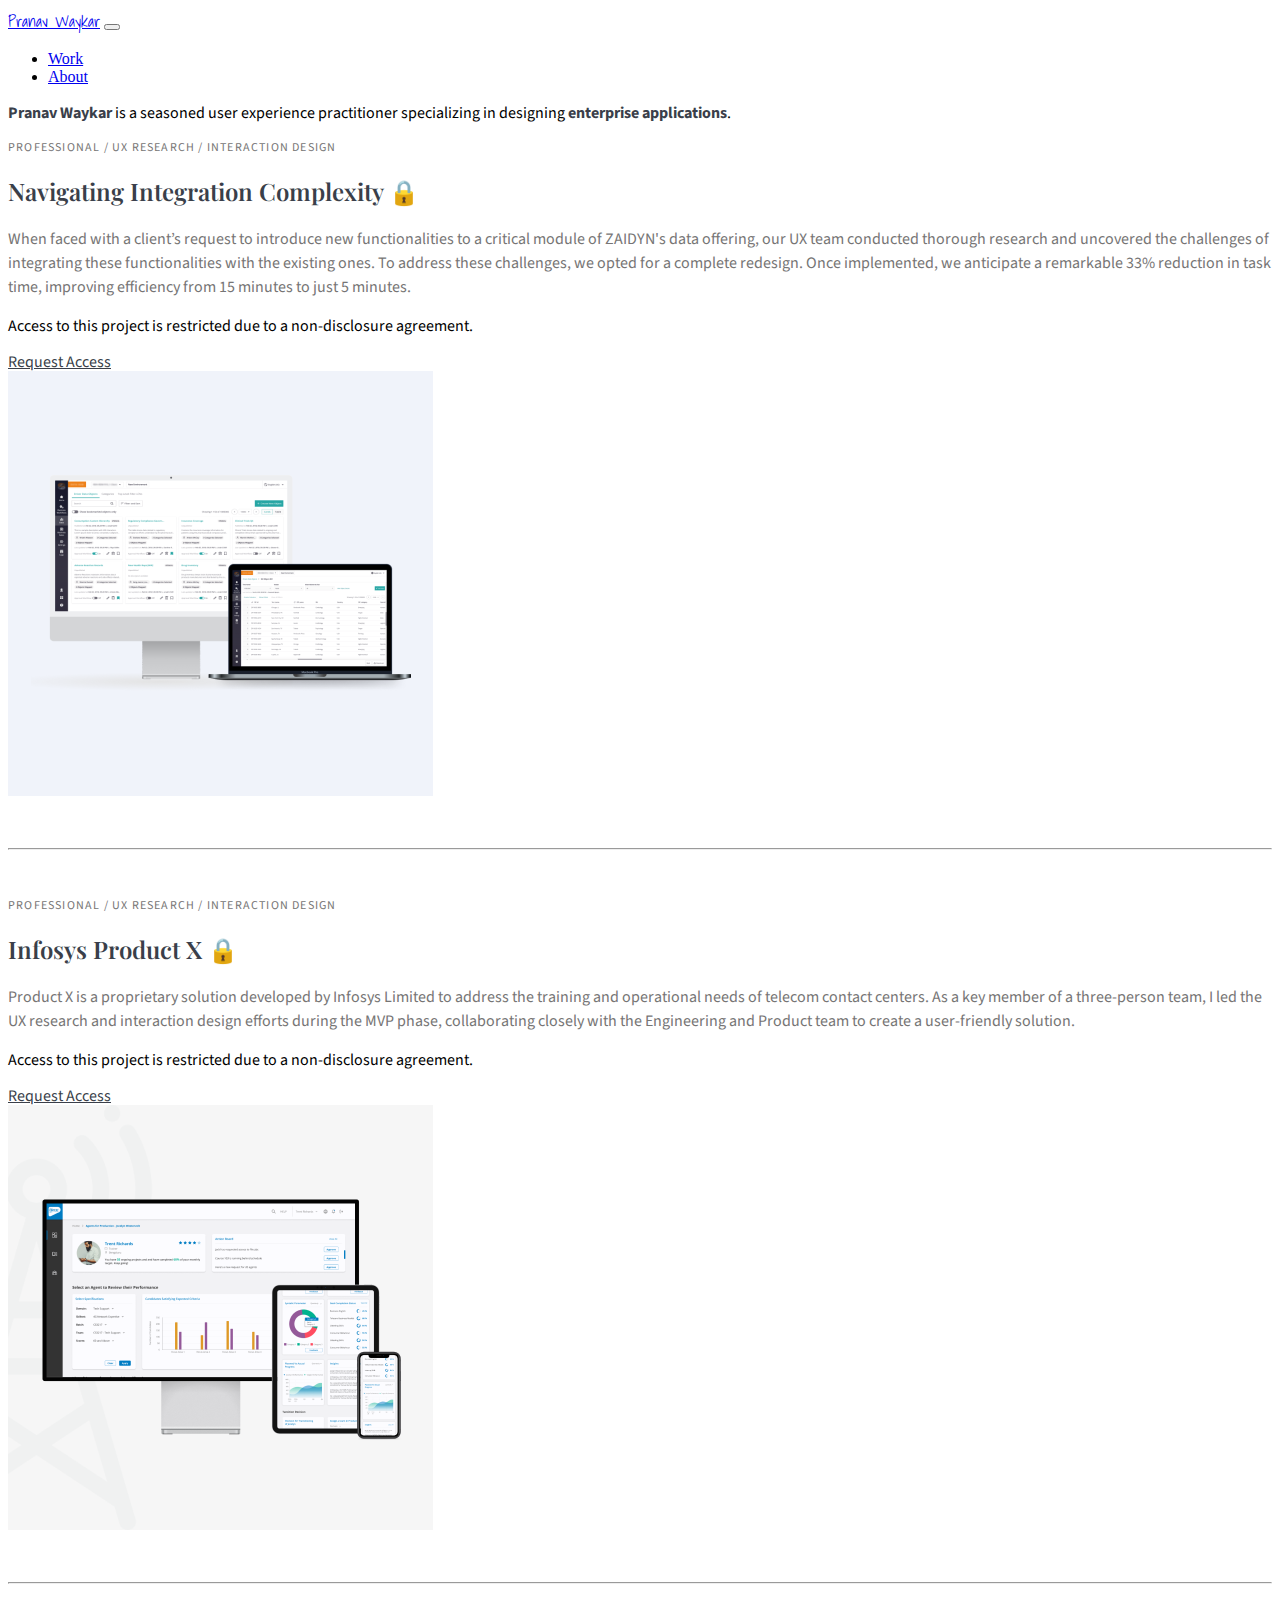
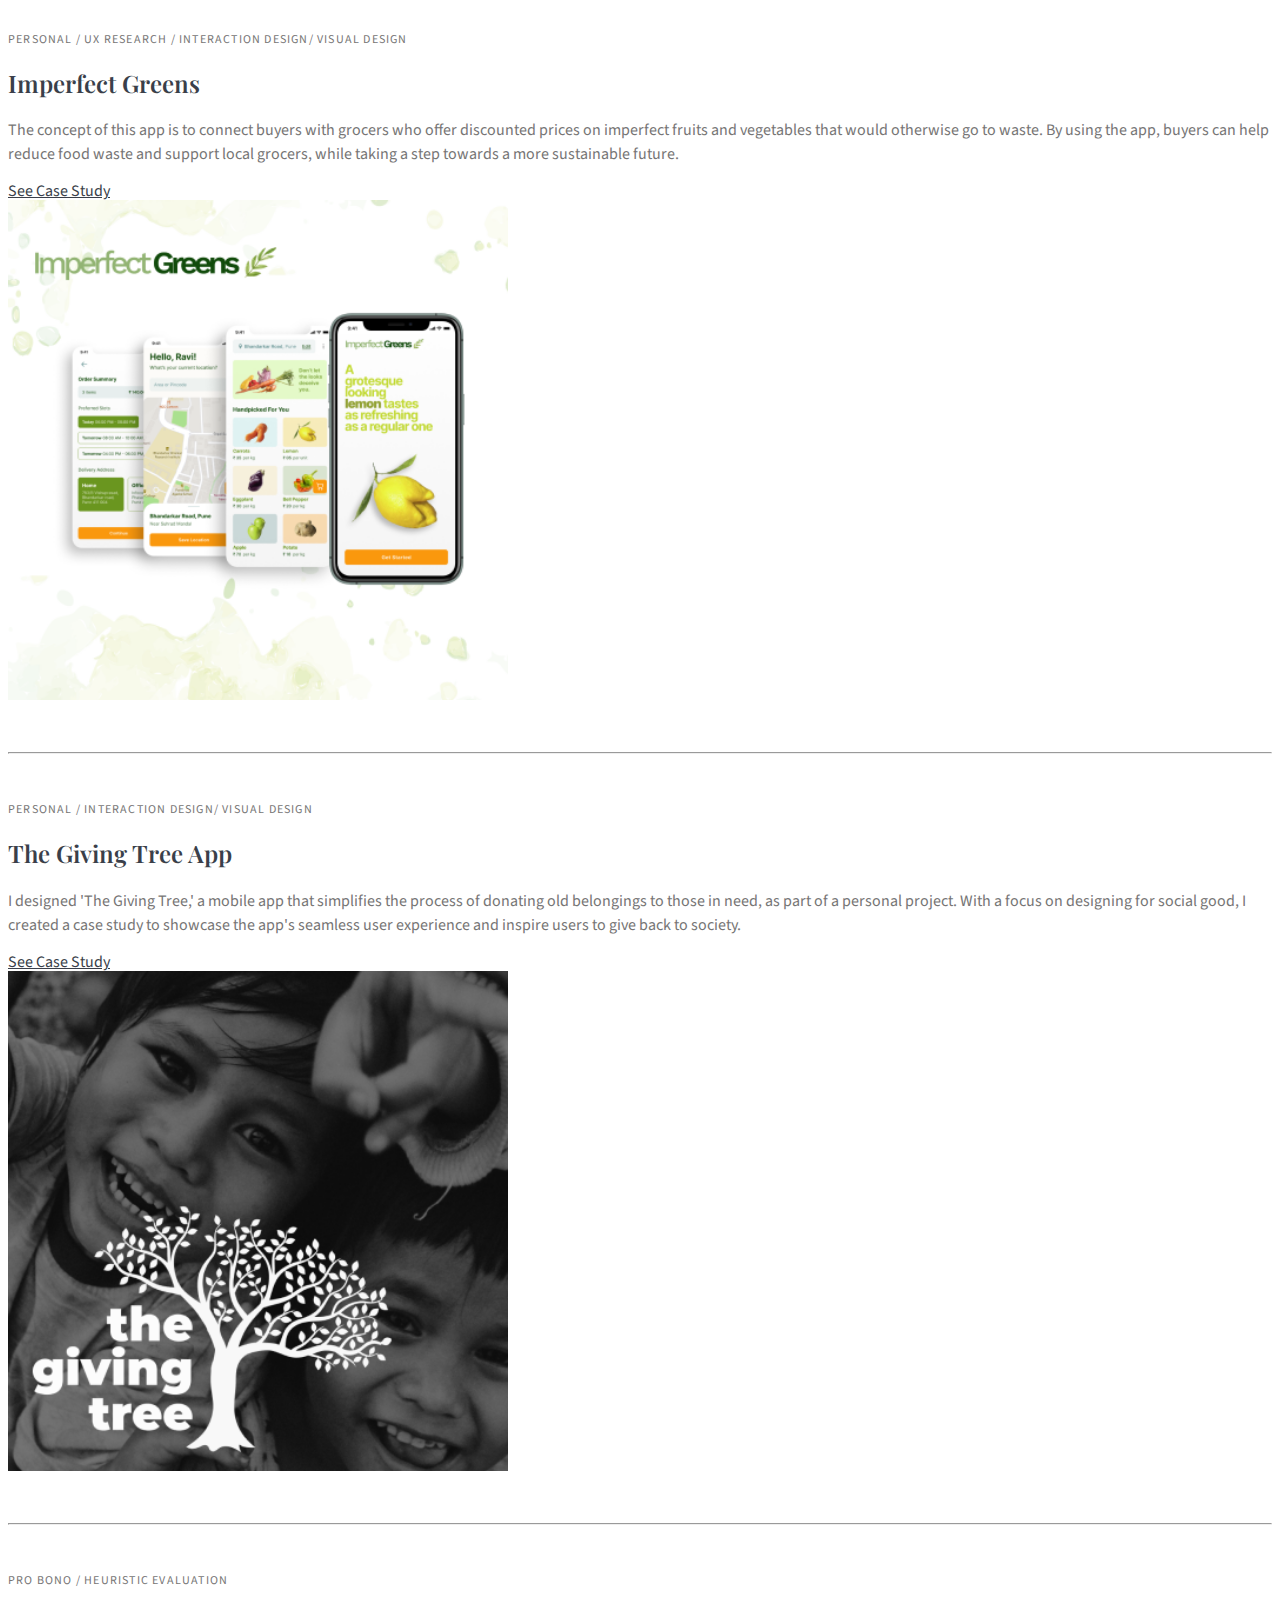
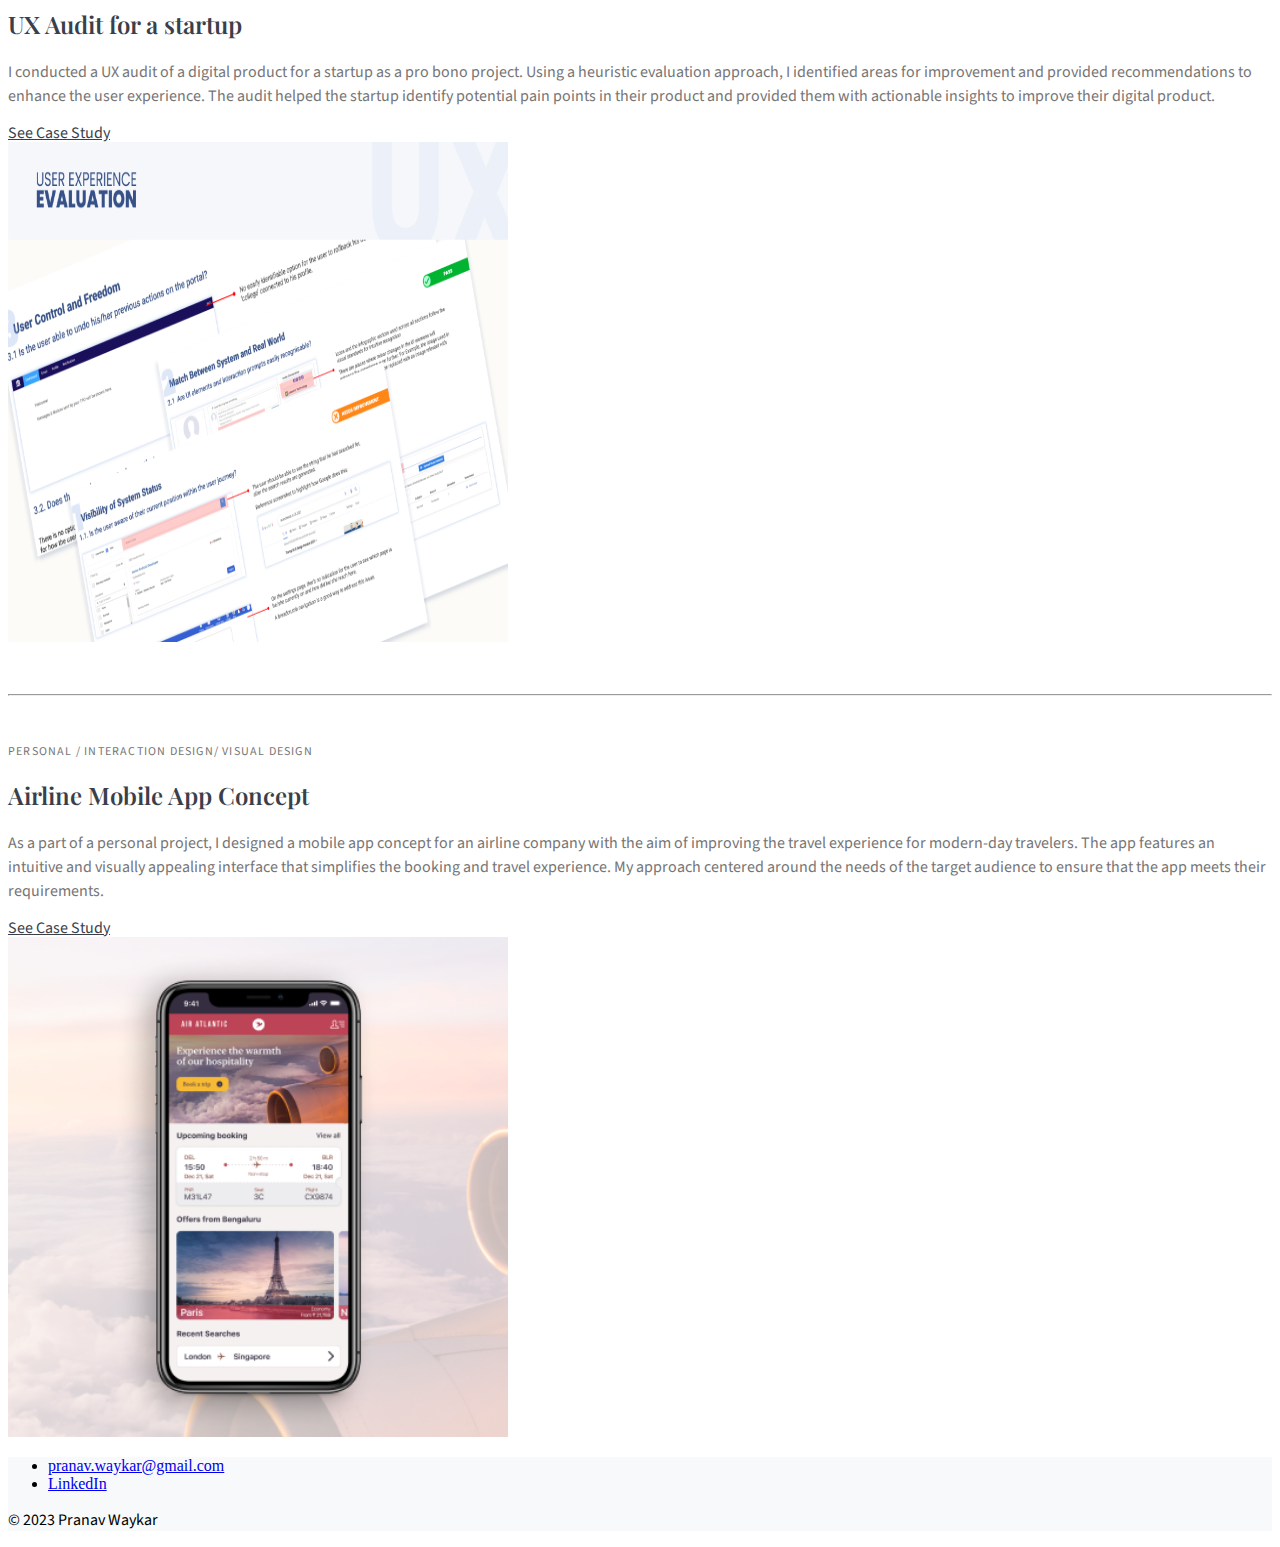
<file: index.html>
<!DOCTYPE html>
<html lang="en">

<head>
    <meta charset="UTF-8">
    <meta http-equiv="X-UA-Compatible" content="IE=edge">
    <meta name="viewport" content="width=device-width, initial-scale=1.0">
    <link href="https://cdn.jsdelivr.net/npm/bootstrap@5.3.0-alpha3/dist/css/bootstrap.min.css" rel="stylesheet"
        integrity="sha384-KK94CHFLLe+nY2dmCWGMq91rCGa5gtU4mk92HdvYe+M/SXH301p5ILy+dN9+nJOZ" crossorigin="anonymous">
    <link rel="stylesheet" href="css/styles.css">
    <!-- Google fonts -->
    <link rel="preconnect" href="https://fonts.googleapis.com">
    <link rel="preconnect" href="https://fonts.gstatic.com" crossorigin>
    <link
        href="https://fonts.googleapis.com/css2?family=Playfair+Display:wght@400;600&family=Shadows+Into+Light&family=Source+Sans+Pro:wght@400;600&display=swap"
        rel="stylesheet">
    <!--  -->
    <link rel="stylesheet" href="https://cdnjs.cloudflare.com/ajax/libs/font-awesome/4.7.0/css/font-awesome.min.css">
    <script src="https://cdn.jsdelivr.net/npm/bootstrap@5.3.0-alpha3/dist/js/bootstrap.bundle.min.js"
        integrity="sha384-ENjdO4Dr2bkBIFxQpeoTz1HIcje39Wm4jDKdf19U8gI4ddQ3GYNS7NTKfAdVQSZe"
        crossorigin="anonymous"></script>

    <title>Pranav Waykar</title>
</head>

<body>
    <!-- NAVIGATION -->
    <div class="container-fluid bg-dark">
        <div class="container col-xl-9 col-lg-9 col-md-9 col-sm-9">
            <nav class=" navbar navbar-dark bg-dark navbar-expand-lg ">
                <!-- removed bg-body-tertiary class to remove the background color -->
                <div class=" container-fluid">
                    <a class="navbar-brand my-brand" href="index.html">Pranav Waykar</a>
                    <button class="navbar-toggler" type="button" data-bs-toggle="collapse"
                        data-bs-target="#navbarSupportedContent" aria-controls="navbarSupportedContent"
                        aria-expanded="false" aria-label="Toggle navigation">
                        <span class="navbar-toggler-icon"></span>
                    </button>
                    <div class="collapse navbar-collapse" id="navbarSupportedContent">
                        <ul class="navbar-nav ms-auto mb-2 mb-lg-0">
                            <!-- changed me-auto to ms-auto to shift the nav links to right edge. Per bootstrap spacing utilities -->
                            <li class="nav-item px-2">
                                <a class="nav-link active" aria-current="page" href="#">Work</a>
                            </li>
                            <li class="nav-item px-2">
                                <a class="nav-link " href="about.html">About</a>
                            </li>
                    </div>
            </nav>
        </div>
    </div>



    <!-- INTRO STATEMENT -->
    <div class="bg-body-secondary">
        <div class="p-5 text-center">
            <div class="container p-5">
                <p class="col-xl-7 col-lg-7 fs-4 mx-auto text-emphasis-dark">
                    <strong>Pranav Waykar</strong> is a seasoned user experience practitioner specializing in designing
                    <strong>enterprise applications</strong>.
                </p>
            </div>
        </div>
    </div>

    <!-- WORK - FEATURETTES -->

    <div class="container py-5" id="Work">
        <div class="row featurette justify-content-center mt-lg-3">
            <div class="col-xl-6 col-lg-6 col-md-12 col-sm-12 mb-4">
                <p class="project-tag mb-3">PROFESSIONAL / UX RESEARCH / INTERACTION DESIGN</p>
                <h2 class="featurette-heading lh-1 mb-3">Navigating Integration Complexity 🔒</h2>
                <p class="desc-para mb-3">When faced with a client’s request to introduce new functionalities to a critical module of ZAIDYN's data offering, our UX team conducted thorough research and uncovered the challenges of integrating these functionalities with the existing ones. To address these challenges, we opted for a complete redesign. Once implemented, we anticipate a remarkable 33% reduction in task time, improving efficiency from 15 minutes to just 5 minutes.</p>
                <p class="text-danger">Access to this project is restricted due to a non-disclosure
                    agreement.</p>
                </p>
                <a class="tertiary-link" href="mailto:pranav.waykar@gmail.com">Request Access</a>
<!--                 <a class="tertiary-link " href="DD_case_study.html" target="__blank">See Case Study</a> -->
            </div>
            <div class="col-xl-4 col-lg-4 col-md-12 col-sm-12">

                <img class="bd-placeholder-img bd-placeholder-img-lg featurette-image img-fluid mx-auto"
                    src="images/Driver_Data/Driver_Data_Thumbnail.png" alt="Project 01 Thumbnail">
            </div>
        </div>

        <div class="row featurette justify-content-center">
            <hr class="featurette-divider">
            <div class="col-xl-6 col-lg-6 col-md-12 col-sm-12 mb-4">
                <p class="project-tag mb-3">PROFESSIONAL / UX RESEARCH / INTERACTION DESIGN</p>
                <h2 class="featurette-heading lh-1 mb-3">Infosys Product X 🔒</h2>
                <p class="desc-para mb-3">Product X is a proprietary solution developed by Infosys Limited to address
                    the
                    training and operational needs of telecom contact centers. As a key member of a three-person team, I
                    led the UX research and interaction design efforts during the MVP phase, collaborating closely with
                    the Engineering and Product team to create a user-friendly solution.
                <p class="text-danger">Access to this project is restricted due to a non-disclosure
                    agreement.</p>
                </p>
                <a class="tertiary-link" href="mailto:pranav.waykar@gmail.com">Request Access</a>
                <!-- <a class="tertiary-link " href="https://drive.google.com/file/d/1qrqeXV4tO9y8tNMxQyem0fFf-Lcx51K6/view?usp=sharing" target="__blank">[Temporary Link]</a> -->
            </div>
            <div class="col-xl-4 col-lg-4 col-md-12 col-sm-12">

                <img class="bd-placeholder-img bd-placeholder-img-lg featurette-image img-fluid mx-auto"
                    src="images/Infosys_Product_X/InfosysProduct-Thumbnail.png" alt="Project 01 Thumbnail">
            </div>
        </div>

        <div class="row featurette justify-content-center">
            <hr class="featurette-divider">
            <div class="col-xl-6 col-lg-6 col-md-12 col-sm-12 mb-4">
                <p class="project-tag mb-3">PERSONAL / UX RESEARCH / INTERACTION DESIGN/ VISUAL DESIGN</p>
                <h2 class="featurette-heading lh-1 mb-3">Imperfect Greens</h2>
                <p class="desc-para mb-3">The concept of this app is to connect buyers with grocers who offer discounted
                    prices on imperfect fruits and vegetables that would otherwise go to waste. By using the app, buyers
                    can help reduce food waste and support local grocers, while taking a step towards a more sustainable
                    future.</p>
                <a class="tertiary-link "
                    href="https://drive.google.com/file/d/17supX35zZ7RiD0rZfxMui96YQ_pO6OV6/view?usp=share_link "
                    target="__blank">See
                    Case Study</a>
            </div>
            <div class="col-xl-4 col-lg-4 col-md-12 col-sm-12">
                <img class="bd-placeholder-img bd-placeholder-img-lg featurette-image img-fluid mx-auto" width="500"
                    height="500" src="images/ImperfectGreens-Thumbnail.png" alt="Project 01 Thumbnail">
            </div>
        </div>

        <div class="row featurette justify-content-center">
            <hr class="featurette-divider">
            <div class="col-xl-6 col-lg-6 col-md-12 col-sm-12 mb-4">
                <p class="project-tag mb-3">PERSONAL / INTERACTION DESIGN/ VISUAL DESIGN</p>
                <h2 class="featurette-heading lh-1 mb-3">The Giving Tree App</h2>
                <p class="desc-para mb-3">I designed 'The Giving Tree,' a mobile app that simplifies the process of
                    donating old belongings to those in need, as part of a personal project. With a focus on designing
                    for social good, I created a case study to showcase the app's seamless user experience and inspire
                    users to give back to society.</p>
                <a class="tertiary-link "
                    href="https://drive.google.com/file/d/1h9Ia-R3yaycMg_J61tQJE1GAR1RWXCLE/view?usp=share_link"
                    target="__blank">See
                    Case Study</a>
            </div>
            <div class="col-xl-4 col-lg-4 col-md-12 col-sm-12">
                <img class="bd-placeholder-img bd-placeholder-img-lg featurette-image img-fluid mx-auto" width="500"
                    height="500" src="images/TheGivingTree-Thumbnail.png" alt="Project 01 Thumbnail">
            </div>
        </div>

        <div class="row featurette justify-content-center">
            <hr class="featurette-divider">
            <div class="col-xl-6 col-lg-6 col-md-12 col-sm-12 mb-4">
                <p class="project-tag mb-3">PRO BONO / HEURISTIC EVALUATION</p>
                <h2 class="featurette-heading lh-1 mb-3">UX Audit for a startup</h2>
                <p class="desc-para mb-3">I conducted a UX audit of a digital product for a startup as a pro bono
                    project. Using a heuristic evaluation approach, I identified areas for improvement and provided
                    recommendations to enhance the user experience. The audit helped the startup identify potential pain
                    points in their product and provided them with actionable insights to improve their digital product.
                </p>
                <a class="tertiary-link "
                    href="https://drive.google.com/file/d/1rbe2ZOlmZE2PBiN7OqsmSW19i8lrCc_e/view?usp=share_link"
                    target="__blank">See
                    Case Study</a>
            </div>
            <div class="col-xl-4 col-lg-4 col-md-12 col-sm-12">
                <img class="bd-placeholder-img bd-placeholder-img-lg featurette-image img-fluid mx-auto" width="500"
                    height="500" src="images/UXAudit-Thumbnail.png" alt="Project 01 Thumbnail">
            </div>
        </div>

        <div class="row featurette justify-content-center">
            <hr class="featurette-divider">
            <div class="col-xl-6 col-lg-6 col-md-12 col-sm-12 mb-4">
                <p class="project-tag mb-3">PERSONAL / INTERACTION DESIGN/ VISUAL DESIGN</p>
                <h2 class="featurette-heading lh-1 mb-3">Airline Mobile App Concept</h2>
                <p class="desc-para mb-3">As a part of a personal project, I designed a mobile app concept for an
                    airline company with the aim of improving the travel experience for modern-day travelers. The app
                    features an intuitive and visually appealing interface that simplifies the booking and travel
                    experience. My approach centered around the needs of the target audience to ensure that the app
                    meets their requirements.</p>
                <a class="tertiary-link "
                    href="https://drive.google.com/file/d/1_IXoBZcv_PWfhzzo0l_D6WMmmrSvz1QL/view?usp=share_link"
                    target="__blank">See
                    Case Study</a>
            </div>
            <div class="col-xl-4 col-lg-4 col-md-12 col-sm-12">
                <img class="bd-placeholder-img bd-placeholder-img-lg featurette-image img-fluid mx-auto" width="500"
                    height="500" src="images/AirlineApp-Thumbnail.png" alt="Project 01 Thumbnail">
            </div>
        </div>
    </div>

    <!-- FOOTER -->
    <div class="my-bg border-top">
        <div class="container col-xl-9 col-lg-9 col-md-9 col-sm-9">
            <footer class="d-flex flex-wrap justify-content-between align-items-center py-4">
                <ul class="nav justify-content-end">
                    <li class="nav-item"><a href="mailto:pranav.waykar@gmail.com"
                            class="nav-link px-2 text-body-secondary footer-link">pranav.waykar@gmail.com</a></li>
                    <li class="nav-item"><a href="https://www.linkedin.com/in/pranav-waykar/" target="_blank"
                            class="nav-link px-2 text-body-secondary footer-link">LinkedIn</a></li>
                    <!-- <li class="nav-item"><a href="https://www.behance.net/pranavw" target="_blank"
                            class="nav-link px-2 text-body-secondary footer-link">Behance</a></li> -->
                </ul>
                <p class="text-body-secondary">&copy; 2023 Pranav Waykar</p>
            </footer>
        </div>
    </div>

</body>

</html>
</file>
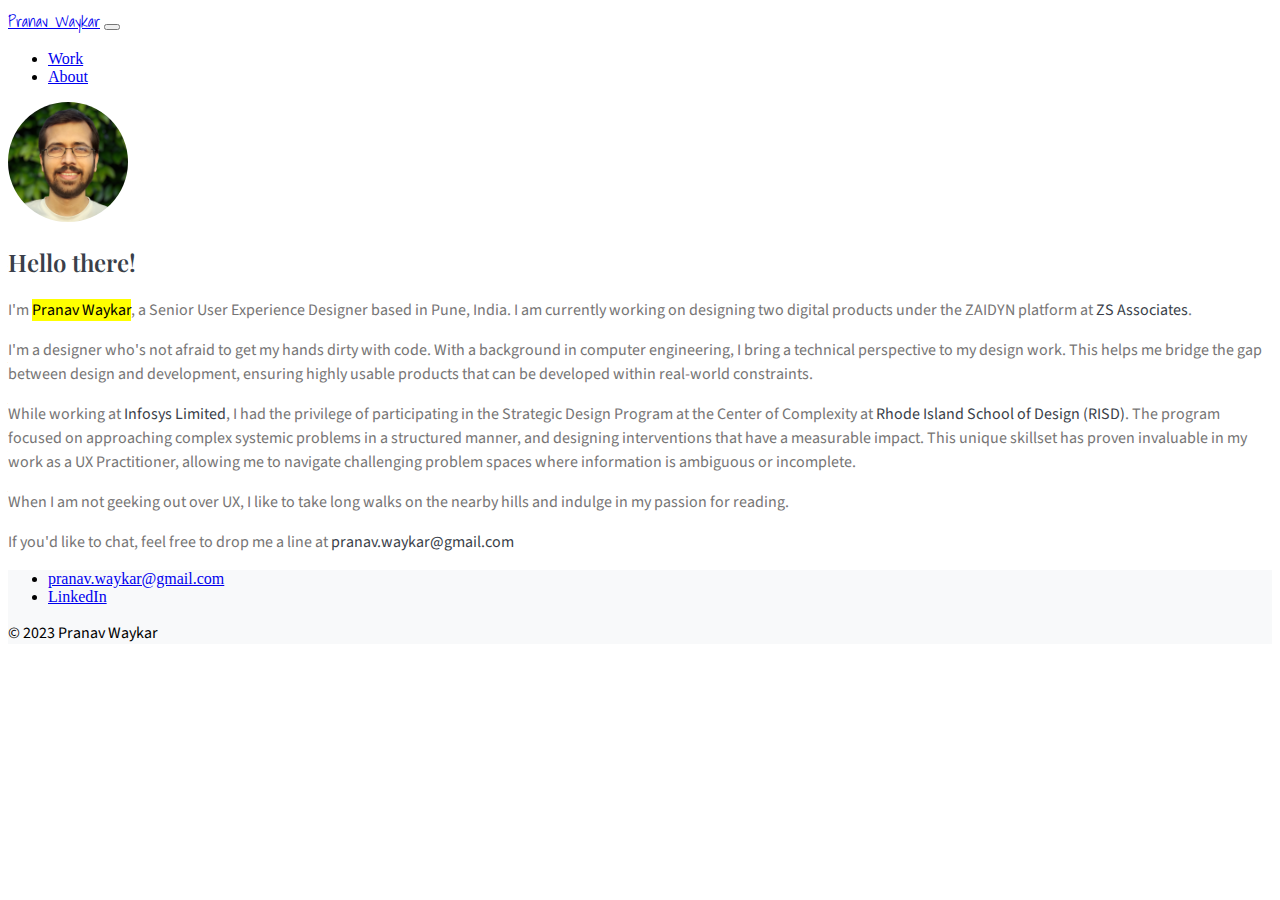
<file: about.html>
<!DOCTYPE html>
<html lang="en">

<head>
    <meta charset="UTF-8">
    <meta http-equiv="X-UA-Compatible" content="IE=edge">
    <meta name="viewport" content="width=device-width, initial-scale=1.0">
    <link href="https://cdn.jsdelivr.net/npm/bootstrap@5.3.0-alpha3/dist/css/bootstrap.min.css" rel="stylesheet"
        integrity="sha384-KK94CHFLLe+nY2dmCWGMq91rCGa5gtU4mk92HdvYe+M/SXH301p5ILy+dN9+nJOZ" crossorigin="anonymous">
    <link rel="stylesheet" href="css/styles.css">
    <!-- Google fonts -->
    <link rel="preconnect" href="https://fonts.googleapis.com">
    <link rel="preconnect" href="https://fonts.gstatic.com" crossorigin>
    <link
        href="https://fonts.googleapis.com/css2?family=Playfair+Display:wght@400;600&family=Shadows+Into+Light&family=Source+Sans+Pro:wght@400;600&display=swap"
        rel="stylesheet">
    <!--  -->
    <link rel="stylesheet" href="https://cdnjs.cloudflare.com/ajax/libs/font-awesome/4.7.0/css/font-awesome.min.css">
    <script src="https://cdn.jsdelivr.net/npm/bootstrap@5.3.0-alpha3/dist/js/bootstrap.bundle.min.js"
        integrity="sha384-ENjdO4Dr2bkBIFxQpeoTz1HIcje39Wm4jDKdf19U8gI4ddQ3GYNS7NTKfAdVQSZe"
        crossorigin="anonymous"></script>

    <title>Pranav Waykar</title>
</head>

<body>
    <!-- Navigation -->
    <div class="container-fluid bg-dark">
        <div class="container col-xl-9 col-lg-9 col-md-9 col-sm-9">
            <nav class="navbar navbar-dark bg-dark navbar-expand-lg ">
                <!-- removed bg-body-tertiary class to remove the background color -->
                <div class="container-fluid">
                    <a class="navbar-brand my-brand" href="index.html">Pranav Waykar</a>
                    <button class="navbar-toggler" type="button" data-bs-toggle="collapse"
                        data-bs-target="#navbarSupportedContent" aria-controls="navbarSupportedContent"
                        aria-expanded="false" aria-label="Toggle navigation">
                        <span class="navbar-toggler-icon"></span>
                    </button>
                    <div class="collapse navbar-collapse" id="navbarSupportedContent">
                        <ul class="navbar-nav ms-auto mb-2 mb-lg-0">
                            <!-- changed me-auto to ms-auto to shift the nav links to right edge. Per bootstrap spacing utilities -->
                            <li class="nav-item px-2">
                                <a class="nav-link" href="index.html">Work</a>
                            </li>
                            <li class="nav-item px-2">
                                <a class="nav-link active" aria-current="page" href="about.html">About</a>
                            </li>
                    </div>
                </div>
            </nav>
        </div>
    </div>


    <div class="container">
        <div class="row  justify-content-center">
            <div class="col-xl-7 col-lg-7 col-md-9">
                <div class="text-center mt-lg-5 mt-md-4 mt-3">
                    <img class="my-img" src="images/Portrait-square.png" alt="Portrait">
                </div>
                <!-- <h2 class="featurette-heading text-center my-md-4 my-3">I'm a UX Practitioner based in Pune, India
                </h2> -->
                <h2 class="featurette-heading text-center my-md-4 my-3">Hello there!
                </h2>
                <p class="desc-para">
                    I'm <mark>Pranav Waykar</mark>, a Senior User Experience Designer based in Pune,
                    India.
                    I am currently working on designing two digital products under the ZAIDYN platform at <a
                        class="fw-bold mailto-link" href="https://www.zs.com/">ZS Associates</a>.</p>
                <p class="desc-para">I'm a designer who's not afraid to get my hands dirty with code. With a background in computer
                    engineering, I bring a technical perspective to my
                    design work. This helps me bridge the gap between design and development, ensuring highly usable products that can be developed within real-world constraints.</p>
                <p class="desc-para">While working at <a class="fw-bold mailto-link"
                    href="https://www.infosys.com/">Infosys Limited</a>, I had the privilege of participating in the Strategic Design Program at
                    the
                    Center of Complexity at <a class="fw-bold mailto-link" href="https://www.risd.edu/">Rhode Island
                        School of Design (RISD)</a>. The program focused on approaching complex systemic problems in a structured manner, and designing interventions that have a
                    measurable
                    impact. This unique skillset has proven invaluable in my work as a UX Practitioner, allowing me
                    to
                    navigate challenging problem spaces where information is ambiguous or incomplete.</p>
                <p class="desc-para">
                    When I am not geeking out over UX, I like to
                    take long walks on the nearby hills and indulge in my passion for reading.
                </p>
                <p class="desc-para pb-md-5 pb-sm-2">If you'd like to chat, feel free to drop me a line at <a
                        class="fw-bold mailto-link" href="mailto:pranav.waykar@gmail.com">pranav.waykar@gmail.com</a>
                </p>
            </div>
        </div>

    </div>

    <!-- to be decided if this should be added or not 
      CONTACT
      <div class="container pt-5"" id=" Contact">
        <hr class="featurette-divider">
        <p class="section-header mx-auto ">CONTACT</p>

        <div class="row my-3 py-3 mx-auto col-xl-7 col-lg-7 col-md-10 col-sm-12">
            <h2 class="featurette-heading lh-1"><a class="mailto-link"
                    href="mailto:pranav.waykar@gmail.com">pranav.waykar@gmail.com</a></h2>
            <p class="desc-para">Got a project in mind or just want to chat? Drop me a line and I'll get back to you
                in
                no time. Looking forward to hearing from you!✌️</p>
            <ul class="nav col-md-4 d-flex py-5">
                <li class="mx-2"><a href="https://www.behance.net/pranavw" class="fa fa-behance"></a></li>
                <li class="mx-2"><a href="https://in.linkedin.com/in/pranav-waykar-design" class="fa fa-linkedin"></a>
                </li>
                <li class="mx-2"><a href="https://twitter.com/pranav_waykar" class="fa fa-twitter"></a></li>
            </ul>
        </div>
    </div> --> 

    <!-- <div class="my-bg py-3">
        <div class="container">
            <footer class="d-flex flex-wrap justify-content-between align-items-center py-3">
                <p class="text-body-secondary">Copyright &copy; 2023 Pranav Waykar. All Rights Reserved.</p>
                <p class="text-body-secondary justify-content-end">This site is hand-crafted with care🌿</p>
            </footer>
        </div>
    </div> -->

    <!-- FOOTER -->
    <div class="my-bg border-top">
        <div class="container col-xl-9 col-lg-9 col-md-9 col-sm-9">
            <footer class="d-flex flex-wrap justify-content-between align-items-center py-4">
                <ul class="nav justify-content-end">
                    <li class="nav-item"><a href="mailto:pranav.waykar@gmail.com"
                            class="nav-link px-2 text-body-secondary footer-link">pranav.waykar@gmail.com</a></li>
                    <li class="nav-item"><a href="https://www.linkedin.com/in/pranav-waykar/" target="_blank"
                            class="nav-link px-2 text-body-secondary footer-link">LinkedIn</a></li>
                    <!-- <li class="nav-item"><a href="https://www.behance.net/pranavw" target="_blank"
                            class="nav-link px-2 text-body-secondary footer-link">Behance</a></li> -->
                </ul>
                <p class="text-body-secondary">&copy; 2023 Pranav Waykar</p>
            </footer>
        </div>
    </div>

</body>

</html>
</file>
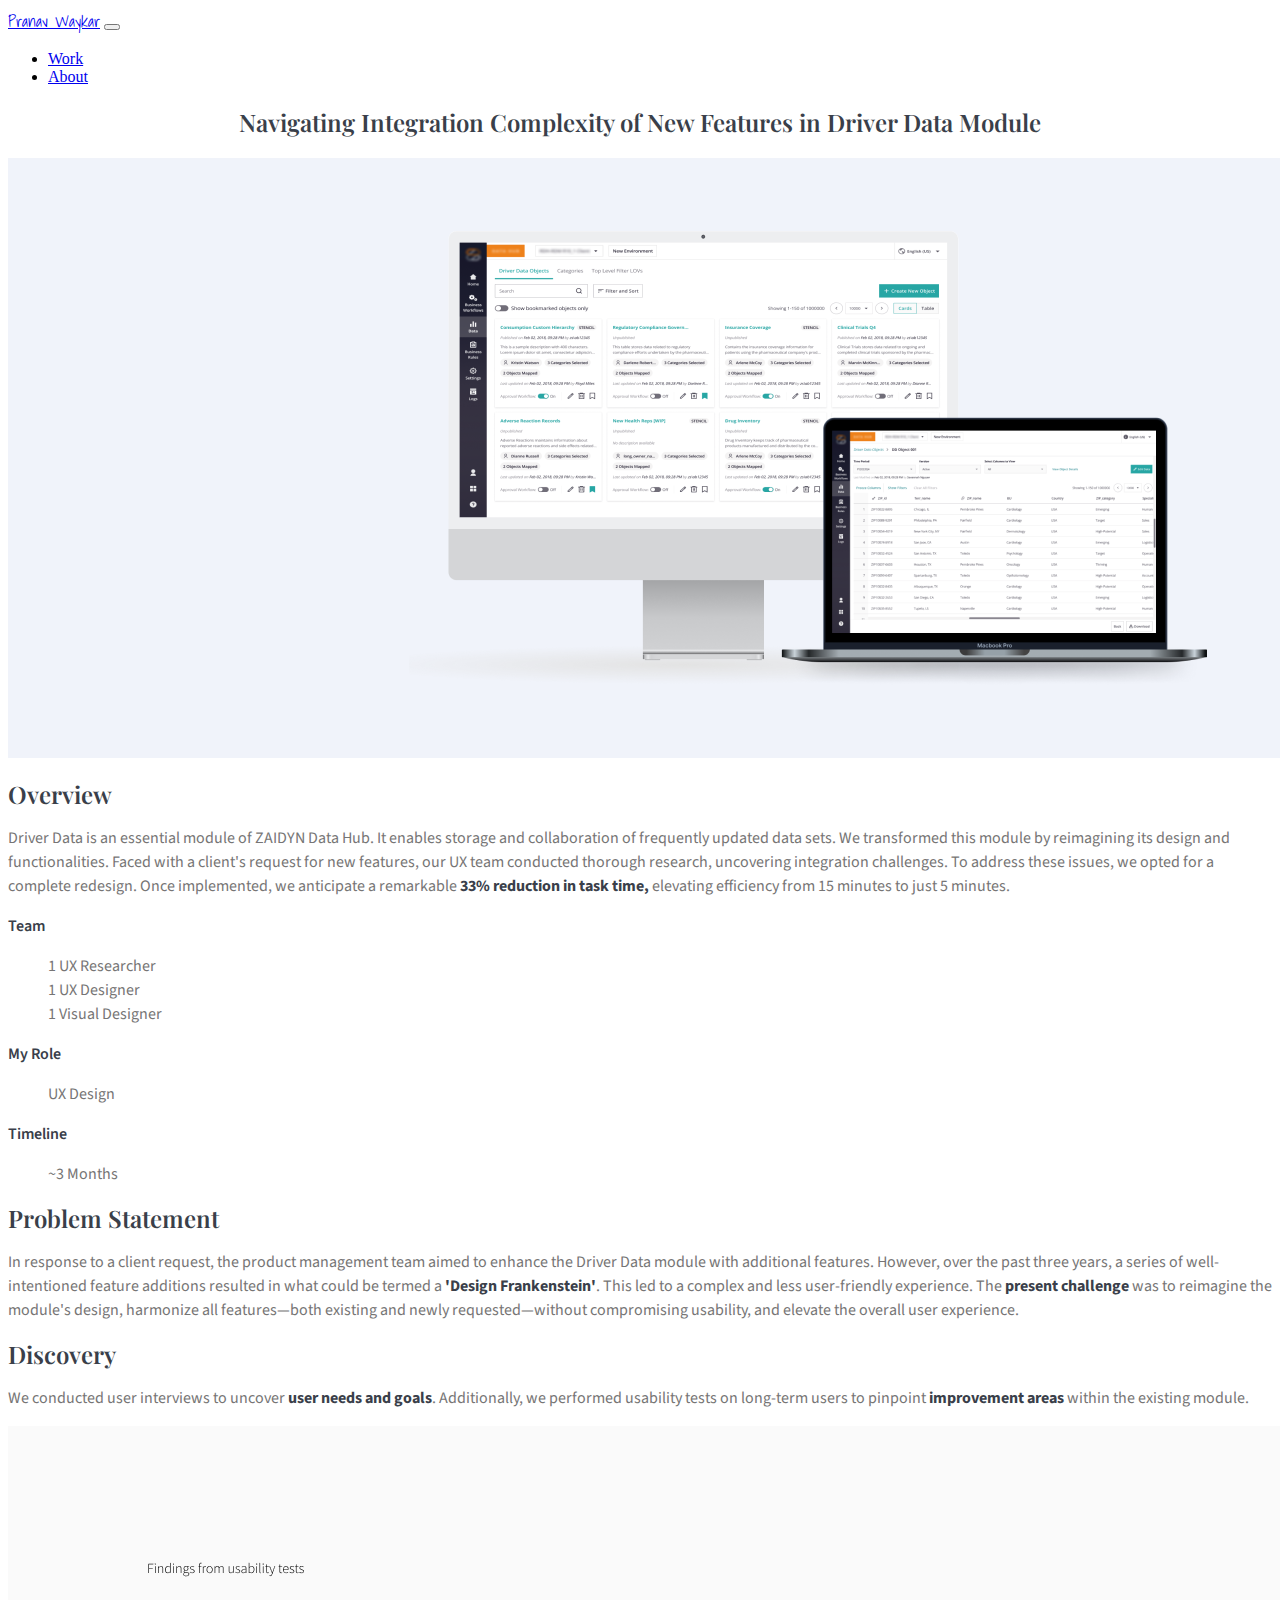
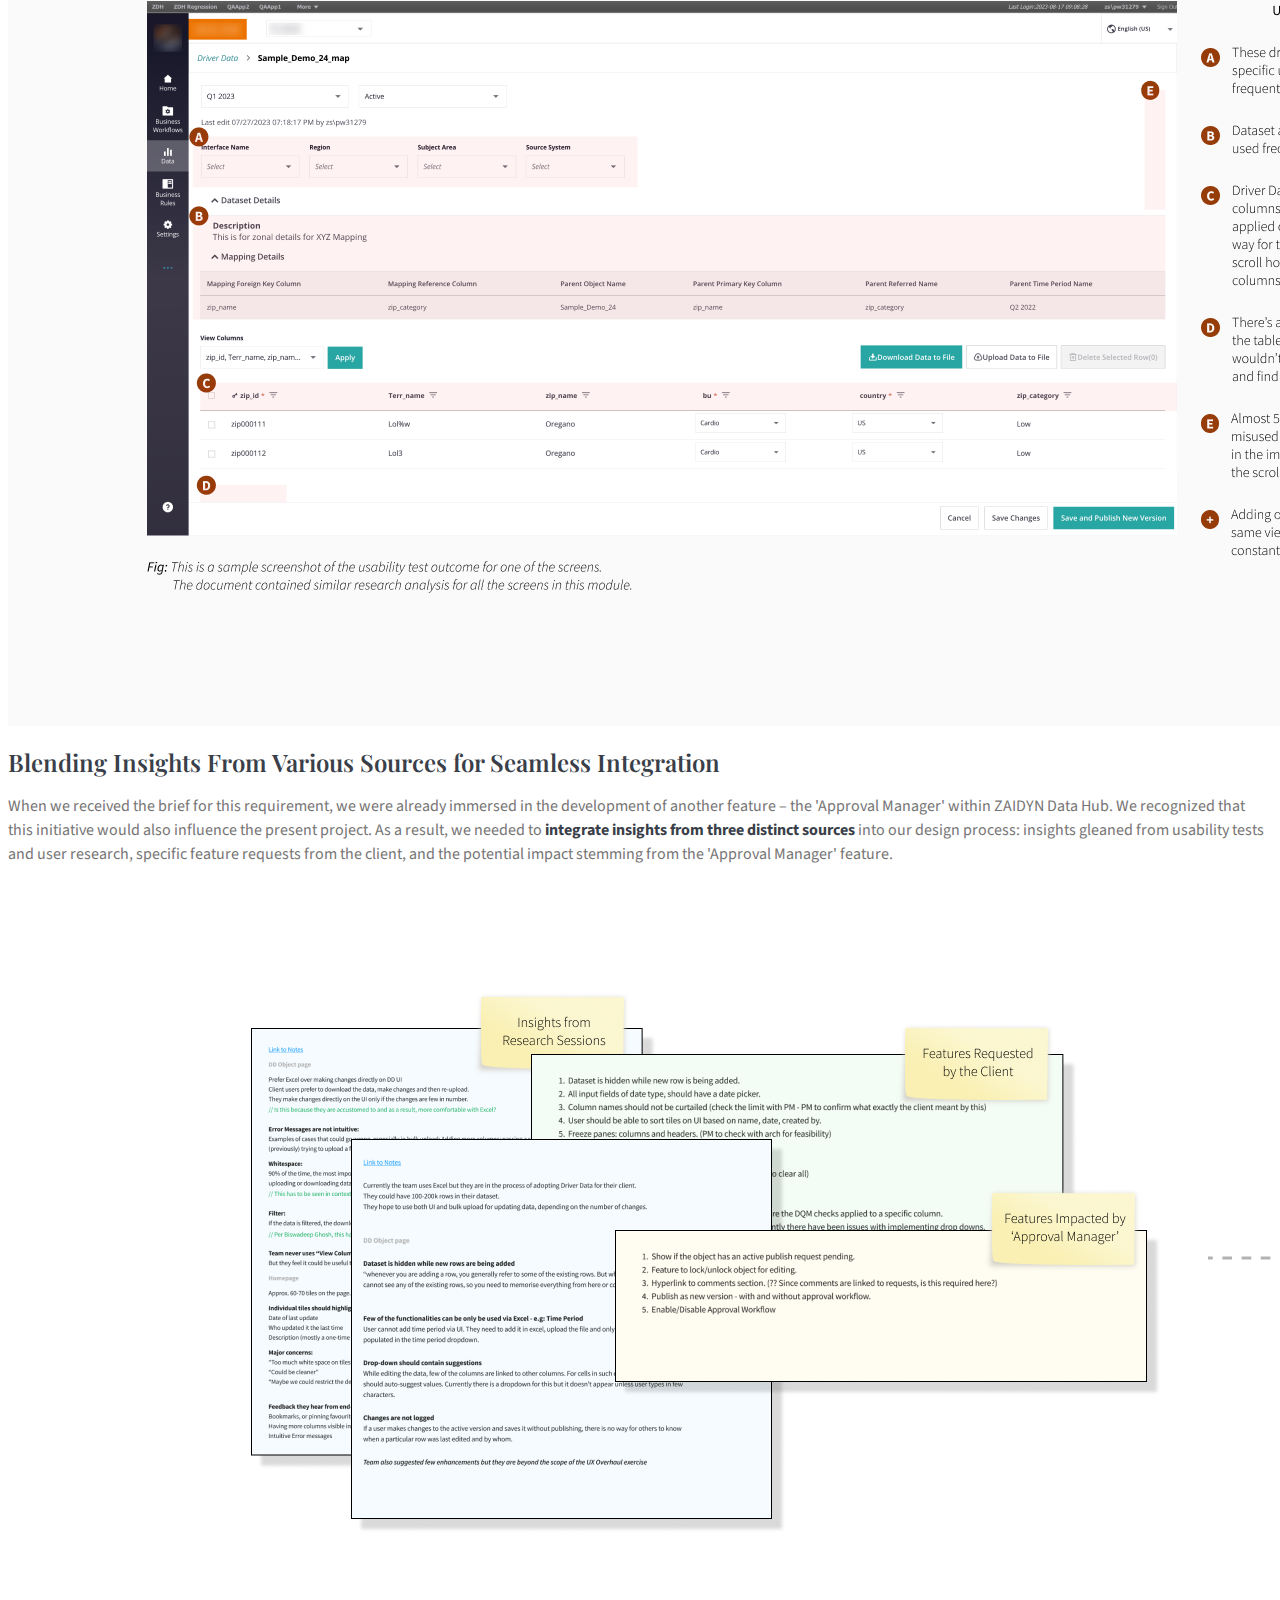
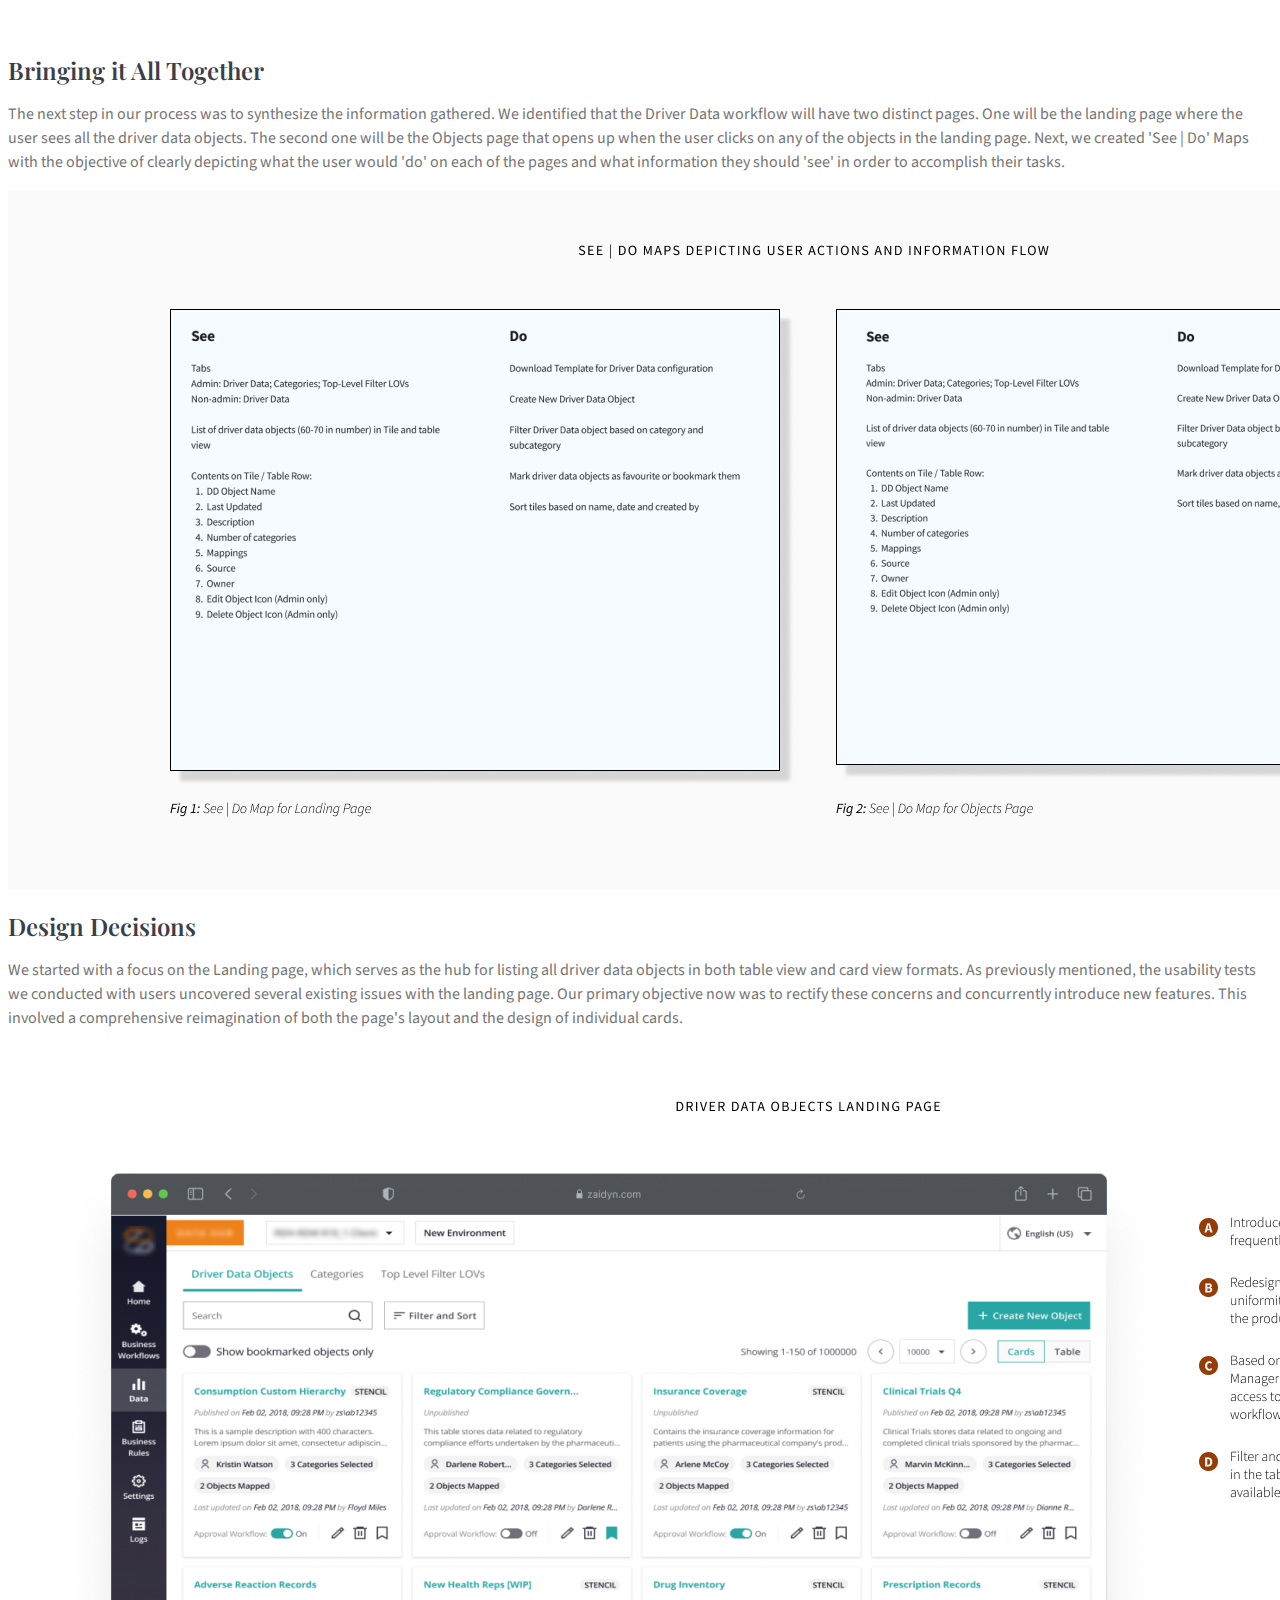
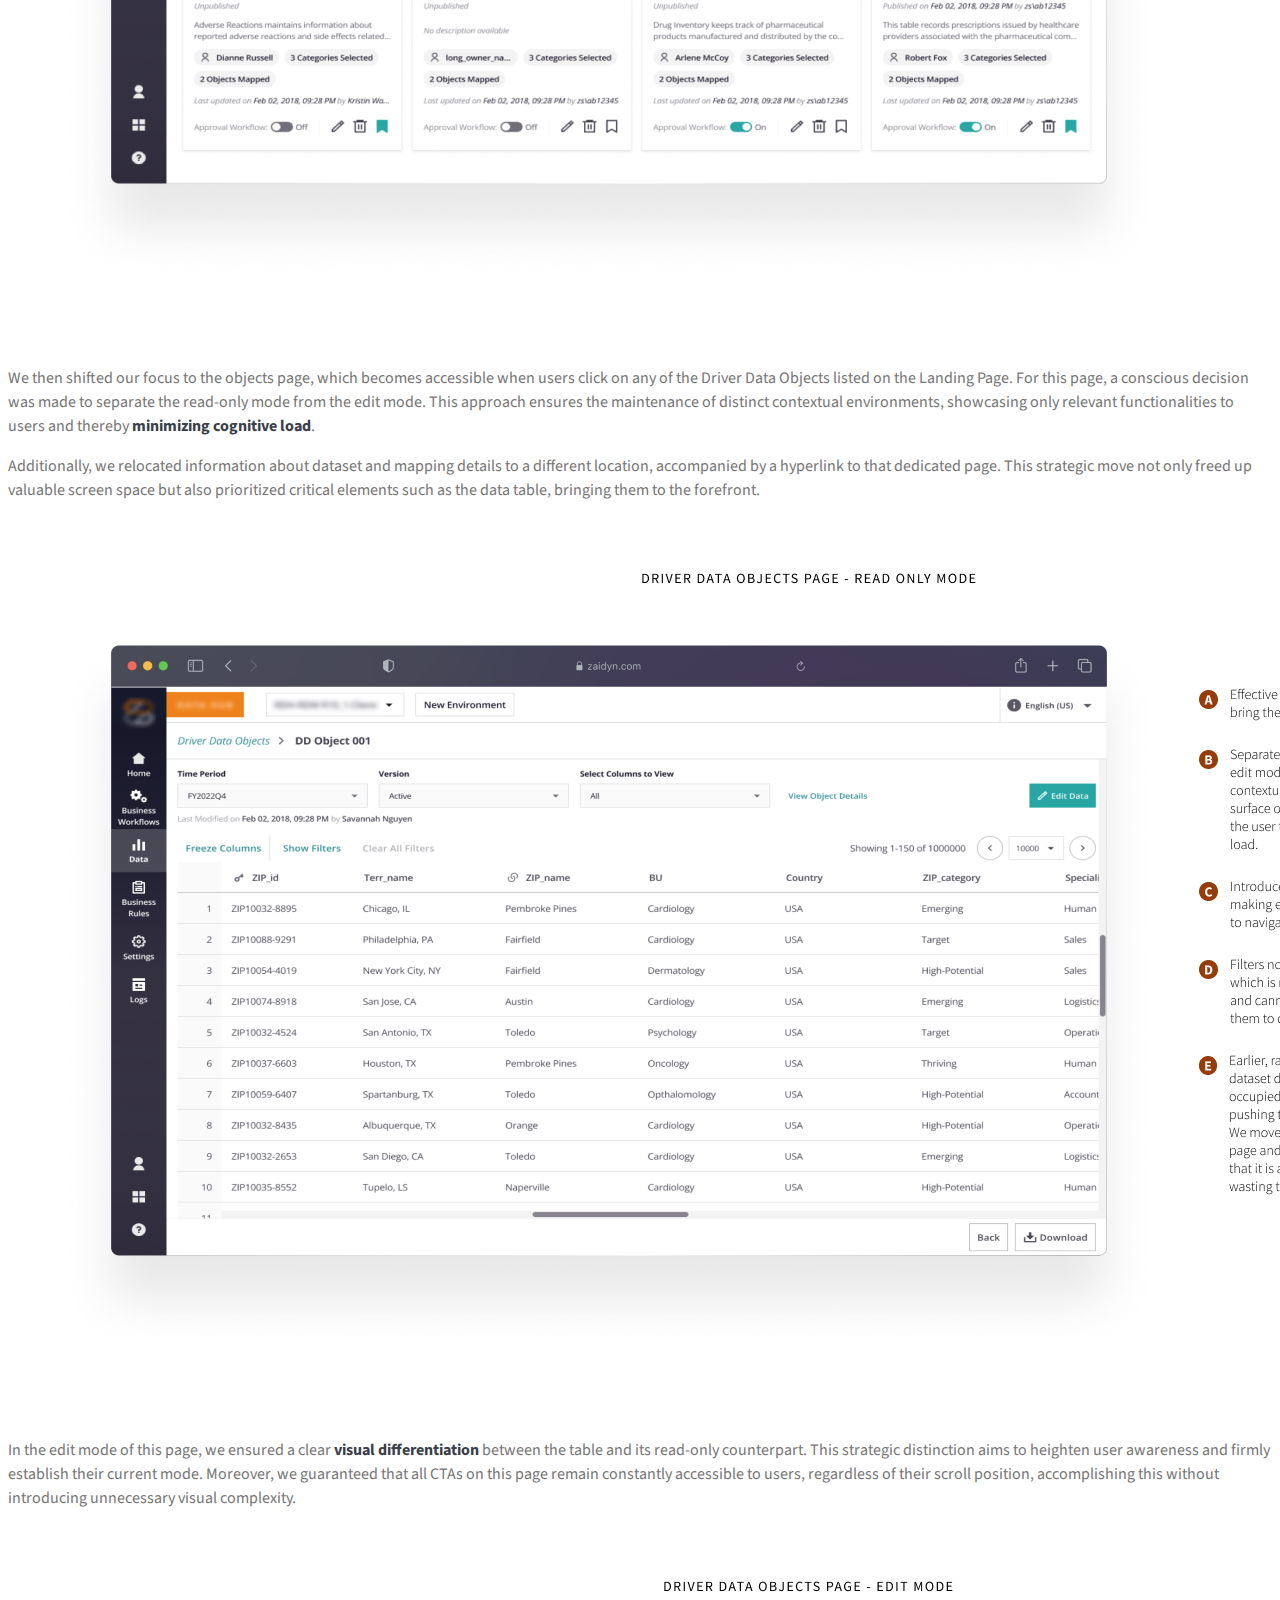
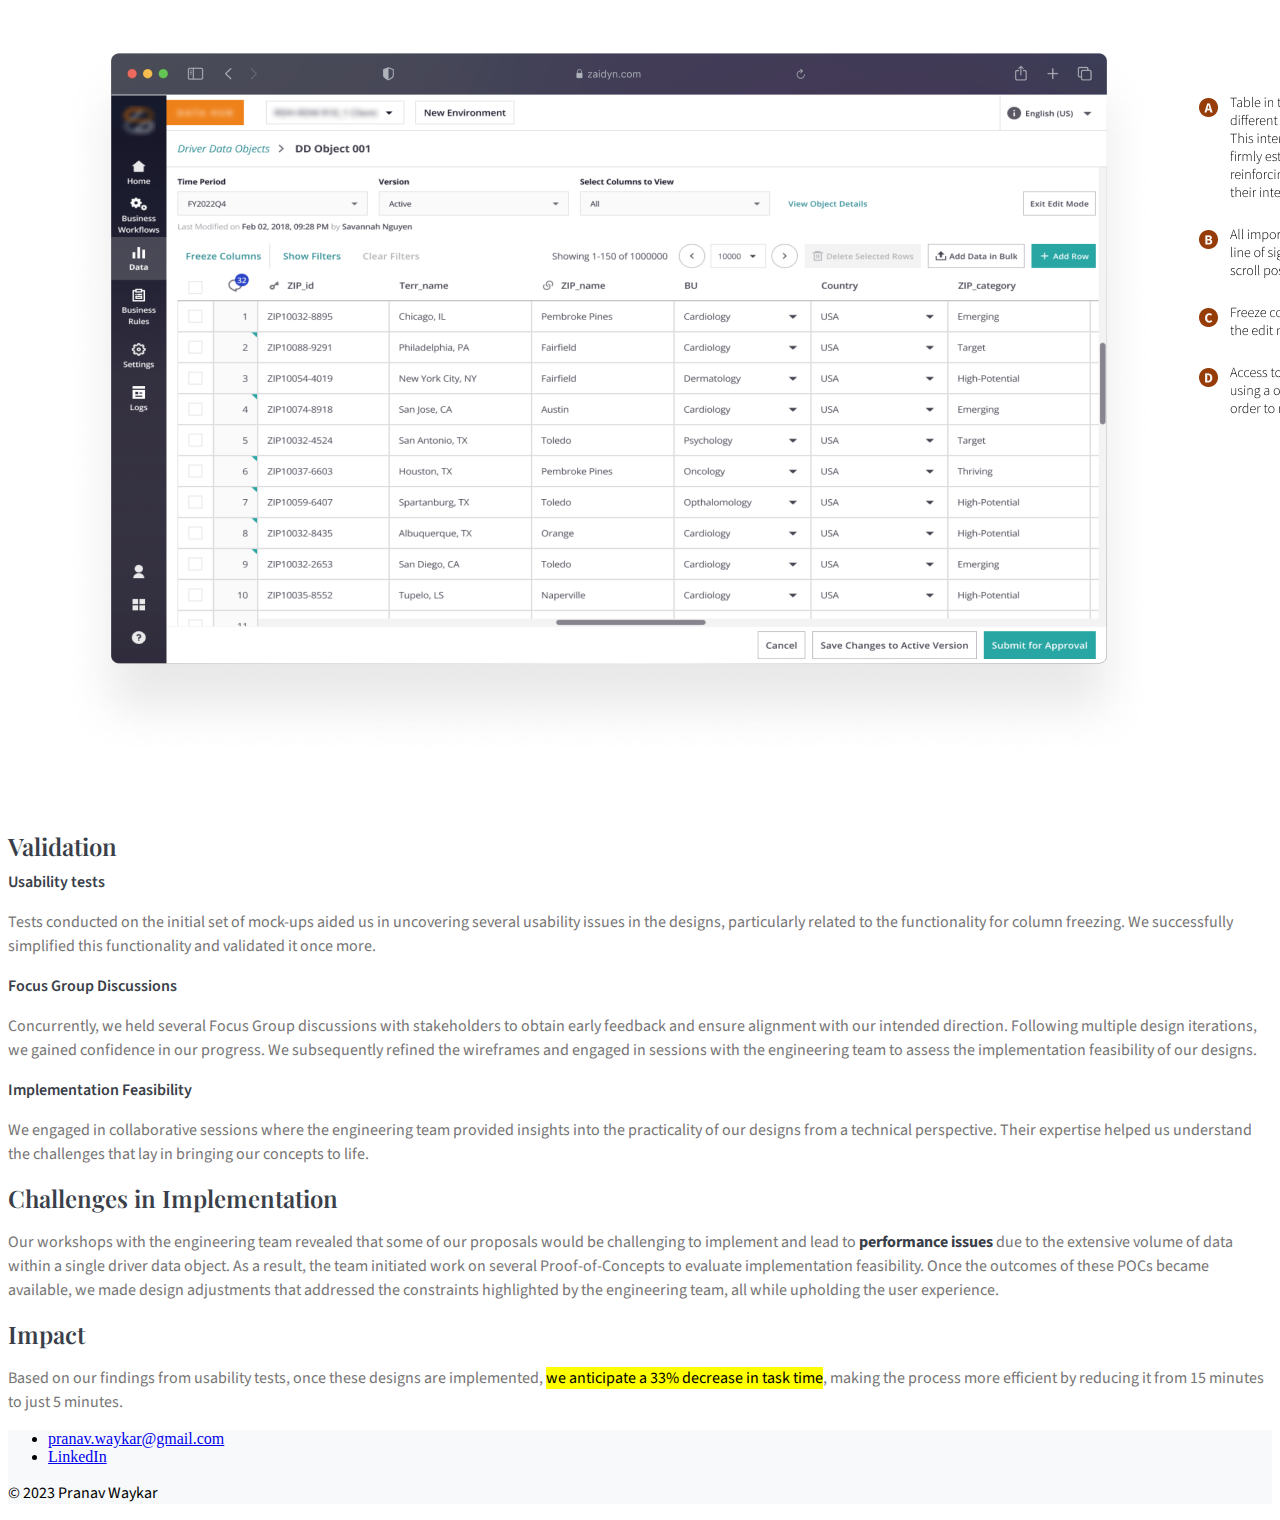
<file: DD_case_study.html>
<!DOCTYPE html>
<html lang="en">

<head>
    <meta charset="UTF-8">
    <meta http-equiv="X-UA-Compatible" content="IE=edge">
    <meta name="viewport" content="width=device-width, initial-scale=1.0">
    <link href="https://cdn.jsdelivr.net/npm/bootstrap@5.3.0-alpha3/dist/css/bootstrap.min.css" rel="stylesheet"
        integrity="sha384-KK94CHFLLe+nY2dmCWGMq91rCGa5gtU4mk92HdvYe+M/SXH301p5ILy+dN9+nJOZ" crossorigin="anonymous">
    <link rel="stylesheet" href="css/styles.css">
    <!-- Google fonts -->
    <link rel="preconnect" href="https://fonts.googleapis.com">
    <link rel="preconnect" href="https://fonts.gstatic.com" crossorigin>
    <link
        href="https://fonts.googleapis.com/css2?family=Playfair+Display:wght@400;600&family=Shadows+Into+Light&family=Source+Sans+Pro:wght@400;600&display=swap"
        rel="stylesheet">
    <!--  -->
    <link rel="stylesheet" href="https://cdnjs.cloudflare.com/ajax/libs/font-awesome/4.7.0/css/font-awesome.min.css">
    <script src="https://cdn.jsdelivr.net/npm/bootstrap@5.3.0-alpha3/dist/js/bootstrap.bundle.min.js"
        integrity="sha384-ENjdO4Dr2bkBIFxQpeoTz1HIcje39Wm4jDKdf19U8gI4ddQ3GYNS7NTKfAdVQSZe"
        crossorigin="anonymous"></script>

    <title>Pranav Waykar</title>
</head>

<body>
    <!-- NAVIGATION -->
    <div class="container-fluid bg-dark">
        <div class="container col-xl-9 col-lg-9 col-md-9 col-sm-9">
            <nav class=" navbar navbar-dark bg-dark navbar-expand-lg ">
                <!-- removed bg-body-tertiary class to remove the background color -->
                <div class=" container-fluid">
                    <a class="navbar-brand my-brand" href="index.html">Pranav Waykar</a>
                    <button class="navbar-toggler" type="button" data-bs-toggle="collapse"
                        data-bs-target="#navbarSupportedContent" aria-controls="navbarSupportedContent"
                        aria-expanded="false" aria-label="Toggle navigation">
                        <span class="navbar-toggler-icon"></span>
                    </button>
                    <div class="collapse navbar-collapse" id="navbarSupportedContent">
                        <ul class="navbar-nav ms-auto mb-2 mb-lg-0">
                            <!-- changed me-auto to ms-auto to shift the nav links to right edge. Per bootstrap spacing utilities -->
                            <li class="nav-item px-2">
                                <a class="nav-link active" aria-current="page" href="index.html">Work</a>
                            </li>
                            <li class="nav-item px-2">
                                <a class="nav-link " href="about.html">About</a>
                            </li>
                    </div>
            </nav>
        </div>
    </div>

    <!-- CASE STUDY TITLE -->
    <div class="container py-5 my-lg-4">
        <div class="col-xl-7 col-lg-7 col-md-9 mx-auto">
            <h2 class="case-study-heading">Navigating Integration Complexity of New Features in Driver Data Module</h2>
        </div>
    </div>

    <!-- TITLE COVER IMAGE -->
    <div class="text-center">
        <img class="bd-placeholder-img bd-placeholder-img-lg featurette-image img-fluid mx-auto"
            src="images/Driver_Data/Driver_Data_Cover.png" alt="Driver Data Cover Image">
    </div>
    <div class="case-study-section-divider">

    </div>

    <!-- OVERVIEW SLIDE -->
    <div class="container">
        <div class="row justify-content-center mt-5">
            <div class="col-xl-7 col-lg-7 col-md-7">
                <div class="case-study-section-title">
                    Overview
                </div>
            </div>
        </div>
        <div class="row justify-content-center">
            <div class="col-xl-5 col-lg-5 col-md-7">
                <p class="desc-para">
                    Driver Data is an essential module of ZAIDYN Data Hub. It enables storage and collaboration of
                    frequently updated data sets. We transformed this module by reimagining its design and
                    functionalities. Faced with a client's request for new features, our UX team conducted thorough
                    research, uncovering integration challenges. To address these issues, we opted for a complete
                    redesign. Once implemented, we anticipate a remarkable <strong>33% reduction in task time,</strong>
                    elevating
                    efficiency
                    from 15 minutes to just 5 minutes.
                </p>
            </div>
            <div class="col-xl-2 col-lg-2 col-md-7 ps-lg-5">
                <div class="case-study-section-subtitle">
                    Team
                </div>
                <ul class="list-group desc-para">
                    <li class="list-item-body">1 UX Researcher</li>
                    <li class="list-item-body">1 UX Designer</li>
                    <li class="list-item-body">1 Visual Designer</li>
                </ul>

                <div class="case-study-section-subtitle mt-3">
                    My Role
                </div>
                <ul class="list-group desc-para">
                    <li class="list-item-body">UX Design</li>
                </ul>

                <div class="case-study-section-subtitle mt-3">
                    Timeline
                </div>
                <ul class="list-group desc-para">
                    <li class="list-item-body">~3 Months</li>
                </ul>
            </div>
        </div>
        <div class="case-study-section-divider">

        </div>


        <!-- CONTEXT AND PROBLEM STATEMENT -->


        <div class="row justify-content-center">
            <div class="col-xl-7 col-lg-7 col-md-7">
                <div class="case-study-section-title">
                    Problem Statement
                </div>
                <p class="desc-para">
                    In response to a client request, the product management team aimed to enhance the Driver Data
                    module with additional features. However, over the past three years, a series of
                    well-intentioned feature additions resulted in what could be termed a <strong>'Design
                        Frankenstein'</strong>.
                    This led to a complex and less user-friendly experience. The <strong>present challenge</strong>
                    was
                    to
                    reimagine
                    the module's design, harmonize all features—both existing and newly requested—without
                    compromising usability, and elevate the overall user experience.
                </p>
            </div>
        </div>
        <div class="case-study-section-divider">

        </div>


        <!-- DISCOVERY -->

        <div class="row justify-content-center">
            <div class="col-xl-7 col-lg-7 col-md-7">
                <div class="case-study-section-title">
                    Discovery
                </div>
                <p class="desc-para">
                    We conducted user interviews to uncover <strong>user needs and goals</strong>. Additionally, we
                    performed usability tests on long-term users to pinpoint <strong>improvement areas</strong>
                    within
                    the existing module.
                </p>
            </div>
        </div>
    </div>
    <div class="text-center">
        <img class="bd-placeholder-img bd-placeholder-img-lg featurette-image img-fluid mx-auto"
            src="images/Driver_Data/Driver_Data_Usability_Outcomes.png" alt="Driver Data Usability Test 1">
    </div>
    <div class="case-study-section-divider">

    </div>

    <!-- NARROWING THE PROBLEM SPACE -->

    <div class="container">
        <div class="row justify-content-center">
            <div class="col-xl-7 col-lg-7 col-md-7">
                <div class="case-study-section-title mt-5">
                    Blending Insights From Various Sources for Seamless Integration
                </div>
                <p class="desc-para">
                    When we received the brief for this requirement, we were already immersed in the development of
                    another feature – the 'Approval Manager' within ZAIDYN Data Hub. We recognized that this
                    initiative
                    would also influence the present project. As a result, we needed to <strong>integrate insights
                        from three
                        distinct sources</strong> into our design process: insights gleaned from usability tests and
                    user research,
                    specific feature requests from the client, and the potential impact stemming from the 'Approval
                    Manager' feature.
                </p>
            </div>
        </div>
    </div>
    <div class="text-center">
        <img class="bd-placeholder-img bd-placeholder-img-lg featurette-image img-fluid mx-auto"
            src="images/Driver_Data/Driver_Data_Multiple_Inputs.png" alt="Driver Data Multiple Inputs">
    </div>
    <div class="case-study-section-divider">

    </div>
    <!-- BRINGING IT ALL TOGETHER -->
    <div class="container">
        <div class="row justify-content-center">
            <div class="col-xl-7 col-lg-7 col-md-7">
                <div class="case-study-section-title">
                    Bringing it All Together
                </div>
                <p class="desc-para">
                    The next step in our process was to synthesize the information gathered. We identified that the
                    Driver Data workflow will have two distinct pages. One will be the landing page where the user
                    sees
                    all the driver data objects. The second one will be the Objects page that opens up when the user
                    clicks on any of the objects in the landing page. Next, we created 'See | Do' Maps with the
                    objective of clearly depicting what the user would 'do' on each of the pages and what
                    information
                    they should 'see' in order to accomplish their tasks.
                </p>
            </div>
        </div>
    </div>
    <div class="text-center">
        <img class="bd-placeholder-img bd-placeholder-img-lg featurette-image img-fluid mx-auto"
            src="images/Driver_Data/Driver_Data_SeeDo.png" alt="Driver Data See | Do maps">
    </div>
    <div class="case-study-section-divider">

    </div>
    <!-- DESIGN DECISIONS -->
    <div class="container">
        <div class="row justify-content-center">
            <div class="col-xl-7 col-lg-7 col-md-7">
                <div class="case-study-section-title mt-5">
                    Design Decisions
                </div>
                <p class="desc-para">
                    We started with a focus on the Landing page, which serves as the hub for listing all driver data
                    objects in both table view and card view formats. As previously mentioned, the usability tests
                    we
                    conducted with users uncovered several existing issues with the landing page. Our primary
                    objective
                    now was to rectify these concerns and concurrently introduce new features. This involved a
                    comprehensive reimagination of both the page's layout and the design of individual cards.
                </p>
            </div>
        </div>
    </div>
    <div class="text-center">
        <img class="bd-placeholder-img bd-placeholder-img-lg featurette-image img-fluid mx-auto"
            src="images/Driver_Data/Driver data objects landing page.png" alt="Objects Landing Page">
    </div>

    <!-- objects page - read only mode-->
    <div class="container">
        <div class="row justify-content-center">
            <div class="col-xl-7 col-lg-7 col-md-7">
                <p class="desc-para">
                    We then shifted our focus to the objects page, which becomes accessible when users click on any
                    of the Driver Data Objects listed on the Landing Page. For this page, a conscious decision was
                    made to separate the read-only mode from the edit mode. This approach ensures the maintenance of
                    distinct contextual environments, showcasing only relevant functionalities to users and thereby
                    <strong>minimizing cognitive load</strong>.
                </p>
                <p class="desc-para">Additionally, we relocated information about dataset and mapping
                    details to a different location, accompanied by a hyperlink to that dedicated page. This
                    strategic move not only freed up valuable screen space but also prioritized critical elements
                    such as the data table, bringing them to the forefront.</p>
            </div>
        </div>
    </div>
    <div class="text-center">
        <img class="bd-placeholder-img bd-placeholder-img-lg featurette-image img-fluid mx-auto"
            src="images/Driver_Data/Driver data objects page - read only mode.png" alt="Objects Page - read only">
    </div>

    <!-- objects page - edit mode-->
    <div class="container">
        <div class="row justify-content-center">
            <div class="col-xl-7 col-lg-7 col-md-7">
                <p class="desc-para">
                    In the edit mode of this page, we ensured a clear <strong>visual differentiation</strong> between
                    the table and
                    its
                    read-only counterpart. This strategic distinction aims to heighten user awareness and firmly
                    establish their current mode. Moreover, we guaranteed that all CTAs on this page remain
                    constantly
                    accessible to users, regardless of their scroll position, accomplishing this without introducing
                    unnecessary visual complexity.
                </p>
            </div>
        </div>
    </div>
    <div class="text-center">
        <img class="bd-placeholder-img bd-placeholder-img-lg featurette-image img-fluid mx-auto"
            src="images/Driver_Data/Driver data objects page - edit mode.png" alt="Objects Page - read only">
    </div>

    <!-- VALIDATION -->

    <div class="container">
        <div class="row justify-content-center">
            <div class="col-xl-7 col-lg-7 col-md-7">
                <div class="case-study-section-title mt-5">
                    Validation
                </div>
                <div class="case-study-section-subtitle mt-3">
                    Usability tests
                </div>
                <p class="desc-para">
                    Tests conducted on the initial set of mock-ups aided us in uncovering several usability
                        issues in the designs, particularly related to the functionality for column freezing. We successfully
                    simplified this functionality and validated it once more. </p>
                <div class="case-study-section-subtitle">
                    Focus Group Discussions
                </div>
                <p class="desc-para">
                    Concurrently, we held several Focus Group discussions with stakeholders to obtain early feedback and
                    ensure
                    alignment with our intended
                    direction. Following multiple design iterations, we gained confidence in our progress. We
                    subsequently refined the wireframes and engaged in sessions with the engineering team to assess
                    the implementation feasibility of our designs.
                </p>
                <div class="case-study-section-subtitle">
                    Implementation Feasibility
                </div>
                <p class="desc-para">
                    We engaged in collaborative sessions where the engineering team provided insights into the
                    practicality of our designs from a technical perspective. Their expertise helped us understand the
                    challenges that lay in bringing our concepts to life.
                </p>
            </div>
        </div>

        <div class="case-study-section-divider">

        </div>



        <!-- implementation challenges -->
        <div class="row justify-content-center">
            <div class="col-xl-7 col-lg-7 col-md-7">
                <div class="case-study-section-title">
                    Challenges in Implementation
                </div>
                <p class="desc-para">
                    Our workshops with the engineering team revealed that some of our proposals would be challenging
                    to
                    implement and lead to <strong>performance issues</strong> due to the extensive volume of data
                    within a single driver data object. As a result,
                    the
                    team initiated work on several Proof-of-Concepts to evaluate implementation feasibility. Once
                    the
                    outcomes of these POCs became available, we made design adjustments that addressed the
                    constraints
                    highlighted by the engineering team, all while upholding the user experience.
                </p>
            </div>
        </div>
        <div class="case-study-section-divider">

        </div>
        <!-- impact -->
        <div class="row justify-content-center">
            <div class="col-xl-7 col-lg-7 col-md-7">
                <div class="case-study-section-title">
                    Impact
                </div>
                <p class="desc-para">
                    Based on our findings from usability tests, once these designs are implemented, <mark>we
                        anticipate a 33% decrease in task time</mark>, making the process more efficient by reducing
                    it from 15 minutes to just 5 minutes.
                </p>
            </div>
        </div>
    </div>
    <div class="case-study-section-divider mb-5">

    </div>

    <!-- FOOTER -->
    <div class="my-bg border-top">
        <div class="container col-xl-9 col-lg-9 col-md-9 col-sm-9">
            <footer class="d-flex flex-wrap justify-content-between align-items-center py-4">
                <ul class="nav justify-content-end">
                    <li class="nav-item"><a href="mailto:pranav.waykar@gmail.com"
                            class="nav-link px-2 text-body-secondary footer-link">pranav.waykar@gmail.com</a>
                    </li>
                    <li class="nav-item"><a href="https://www.linkedin.com/in/pranav-waykar/" target="_blank"
                            class="nav-link px-2 text-body-secondary footer-link">LinkedIn</a>
                    </li>
                    <!-- <li class="nav-item"><a href="https://www.behance.net/pranavw" target="_blank"
                            class="nav-link px-2 text-body-secondary footer-link">Behance</a></li> -->
                </ul>
                <p class="text-body-secondary">&copy; 2023 Pranav Waykar</p>
            </footer>
        </div>
    </div>
</body>

</html>
</file>
<file: css/styles.css>
p {
    font-family: 'Source Sans Pro';
}

.tertiary-link {
    font-family: 'Source Sans Pro';
    font-style: normal;
    font-weight: 400;
    /* font-size: .75rem; */
    line-height: 15px;
    text-decoration-line: underline;
    color: #3A3F4A;
}

.tertiary-link-graybg {
    font-family: 'Source Sans Pro';
    font-style: normal;
    font-weight: 400;
    /* font-size: .75rem; */
    line-height: 15px;
    text-decoration-line: underline;
    color: #3A3F4A;
}

.tertiary-link:hover {
    text-decoration: none;
    background-image: linear-gradient(to bottom, #fff 60%, #FFFF00 60% 100%);
}

.tertiary-link-graybg:hover {
    text-decoration: none;
    background-image: linear-gradient(to bottom, #F8F9FA 60%, #FFFF00 60% 100%);
}

.footer-link {
    text-decoration-line: underline;
}

.footer-link:hover {
    text-decoration: none;
    background-image: linear-gradient(to bottom, #F8F9FA 60%, #FFFF00 60% 100%);
}

.outline-button:hover {
    background-image: linear-gradient(to bottom, #F8F9FA 60%, #FFFF00 60% 100%);
    border: none;
    color: #3A3F4A;
}

.my-brand {
    font-family: 'Shadows Into Light', cursive;
}


.desc-para {
    font-family: 'Source Sans Pro';
    font-style: normal;
    font-weight: 400;
    font-size: 1rem;
    line-height: 1.5rem;
    color: #767575;
}

/* text-danger will be used for access-restrictio note */
/* .access-restriction-note {
    font-family: 'Source Sans Pro';
    font-style: normal;
    font-weight: 600;
    font-size: 1rem;
    line-height: 1.5rem;
    color: #3A3F4A
} */

.section-header {
    font-family: 'Source Sans Pro';
    font-style: normal;
    font-weight: 400;
    font-size: .75rem;
    letter-spacing: .19rem;
}

.project-tag {
    /* letter-spacing: 1.5px; */
    font-family: 'Source Sans Pro';
    font-style: normal;
    font-weight: 400;
    font-size: .75rem;
    line-height: 15px;
    letter-spacing: 0.1em;
    color: #767575;
}

.featurette-divider {
    margin: 3rem 0;
    color: #a4a5a5;
    /* Space out the Bootstrap <hr> more */
}

.my-featured-work {
    margin: 3rem 0;
}

/* Thin out the marketing headings */
/* rtl:begin:remove */
.featurette-heading {
    letter-spacing: normal;
    font-family: 'Playfair Display', serif;
    color: #3A3F4A;
    font-weight: 600;

}

@media (min-width: 40em) {

    /* Bump up size of carousel content */
    .carousel-caption p {
        margin-bottom: 1.25rem;
        font-size: 1.25rem;
        line-height: 1.4;
    }

    .featurette-heading {
        font-family: 'Playfair Display', serif;
        color: #3A3F4A;
        font-weight: 600;
    }
}

/* @media (min-width: 62em) {
    .featurette-heading {
      margin-top: 7rem;
    } */


.fa {
    padding: 10px;
    text-decoration: none;
    border-radius: 50%;
    background: #3A3F4A;
    ;
    color: white;
}

.fa:hover {
    /* opacity: 0.7; */
    text-decoration: none;
    background-image: linear-gradient(to bottom, #F8F9FA 60%, #FFFF00 60% 100%);
    color: #3A3F4A;
}

.mailto-link {
    text-decoration: none;
    color: #3A3F4A;
}

/* p>.mailto-link {
    text-decoration: none;
    font-family: 'Source Sans Pro';
    font-style: normal;
    font-weight: 600;
    color: #3A3F4A;
} */


.mailto-link:hover {
    text-decoration: none;
    background-image: linear-gradient(to bottom, #fff 70%, #FFFF00 70% 100%);
}

.my-bg {
    background-color: #F8F9FA;
}

.my-img {
    border-radius: 50%;
    width: 120px;
    height: 120px;
}

strong {
    font-weight: bold;
    color: #3A3F4A;
}

/* CASE STUDY PAGE */

.case-study-heading {
    text-align: center;
    font-family: 'Playfair Display', serif;
    color: #3A3F4A;
    font-weight: 600;
}

.list-item-body {
    list-style-type: none;
}

.case-study-section-title {
    font-family: 'Playfair Display', serif;
    color: #3A3F4A;
    font-weight: 600;
    font-size: 1.5rem;
    font-style: normal;
    line-height: normal;
    margin-bottom: .5rem;
}

.case-study-section-subtitle {
    font-family: 'Source Sans Pro';
    font-style: normal;
    font-weight: 600;
    font-size: 1rem;
    line-height: 1.5rem;
    color: #3A3F4A;

}

.case-study-section-divider {
    margin-bottom: 1rem;
}
</file>
